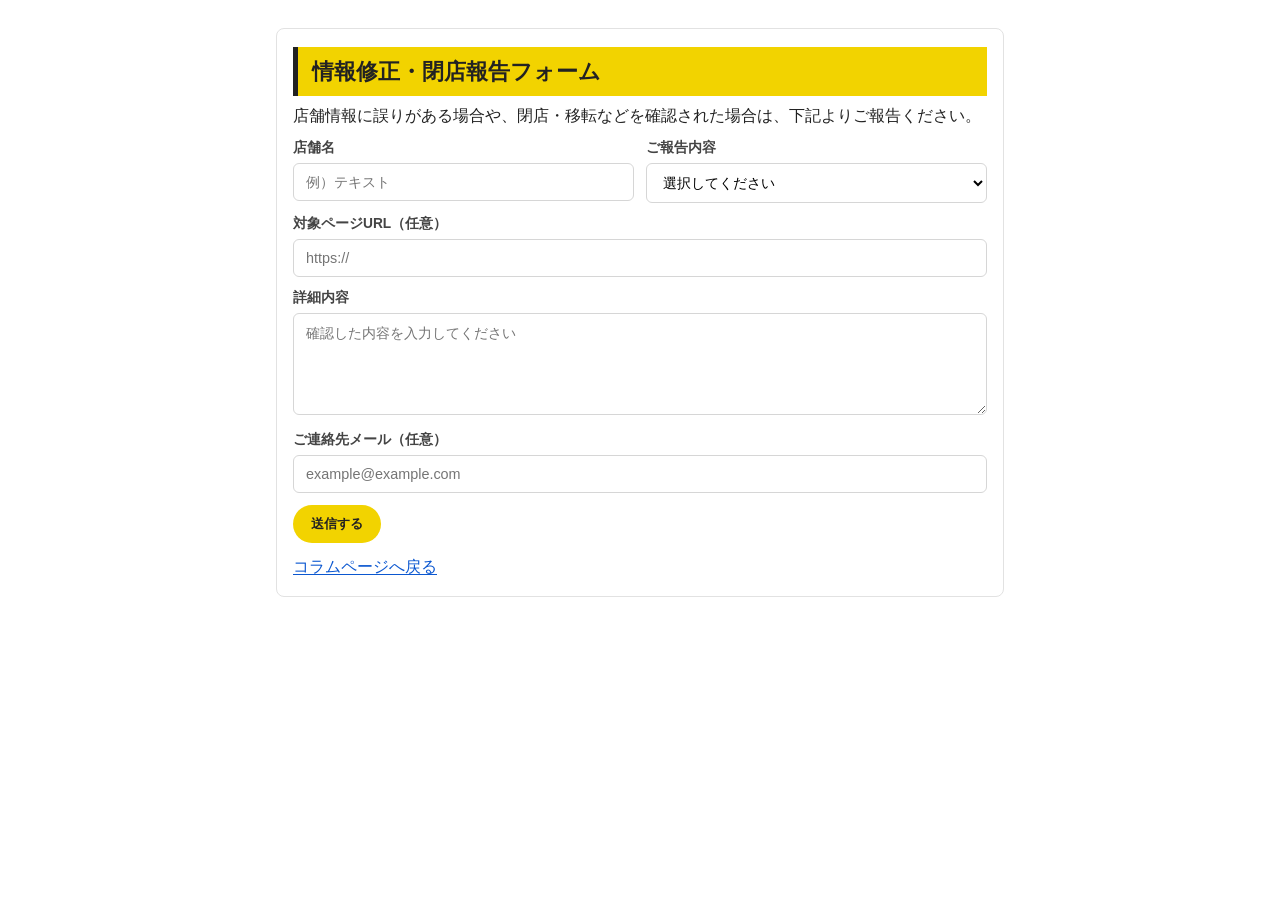
<file: report-form.html>
<!DOCTYPE html>
<html lang="ja">
<head>
  <meta charset="UTF-8">
  <meta name="viewport" content="width=device-width, initial-scale=1.0">
  <title>情報修正・閉店報告フォーム</title>
  <link rel="stylesheet" href="style.css?v=6253471">
  <style>
    .report-page {
      max-width: 760px;
      margin: 28px auto;
      padding: 0 16px 32px;
    }

    .report-card {
      background: #ffffff;
      border: 1px solid #e2e2e2;
      border-radius: 8px;
      padding: 18px 16px;
    }

    .report-page h1 {
      margin: 0 0 10px;
      font-size: 1.35rem;
      border-left: 5px solid #222222;
      background: #f2d300;
      padding: 10px 14px;
    }

    .report-page p {
      margin: 0 0 12px;
    }

    .report-grid {
      display: grid;
      grid-template-columns: 1fr 1fr;
      gap: 12px;
    }

    .report-field {
      margin-bottom: 12px;
    }

    .report-field label {
      display: block;
      margin-bottom: 6px;
      font-size: 0.86rem;
      font-weight: 700;
      color: #444444;
    }

    .report-field input,
    .report-field select,
    .report-field textarea {
      width: 100%;
      border: 1px solid #d6d6d6;
      border-radius: 6px;
      background-color: #ffffff;
      padding: 10px 12px;
      font-size: 0.9rem;
      font-family: inherit;
    }

    .report-field textarea {
      resize: vertical;
    }

    .report-submit {
      border: 0;
      border-radius: 999px;
      background-color: #f2d300;
      color: #222222;
      font-weight: 700;
      padding: 10px 18px;
      cursor: pointer;
    }

    .back-link {
      display: inline-block;
      margin-top: 14px;
      color: #0b57d0;
      text-decoration: underline;
      text-underline-offset: 2px;
    }

    @media screen and (max-width: 640px) {
      .report-grid {
        grid-template-columns: 1fr;
      }
    }
  </style>
</head>
<body>
  <main class="report-page">
    <div class="report-card">
      <h1>情報修正・閉店報告フォーム</h1>
      <p>店舗情報に誤りがある場合や、閉店・移転などを確認された場合は、下記よりご報告ください。</p>

      <form action="#" method="post">
        <div class="report-grid">
          <div class="report-field">
            <label for="store-name">店舗名</label>
            <input id="store-name" name="storeName" type="text" placeholder="例）テキスト">
          </div>

          <div class="report-field">
            <label for="report-type">ご報告内容</label>
            <select id="report-type" name="reportType">
              <option value="">選択してください</option>
              <option>情報が間違っている</option>
              <option>閉店している</option>
              <option>移転している</option>
              <option>その他</option>
            </select>
          </div>
        </div>

        <div class="report-field">
          <label for="report-url">対象ページURL（任意）</label>
          <input id="report-url" name="targetUrl" type="url" placeholder="https://">
        </div>

        <div class="report-field">
          <label for="report-detail">詳細内容</label>
          <textarea id="report-detail" name="detail" rows="5" placeholder="確認した内容を入力してください"></textarea>
        </div>

        <div class="report-field">
          <label for="report-email">ご連絡先メール（任意）</label>
          <input id="report-email" name="email" type="email" placeholder="example@example.com">
        </div>

        <button class="report-submit" type="submit">送信する</button>
      </form>

      <a class="back-link" href="index.html">コラムページへ戻る</a>
    </div>
  </main>
</body>
</html>
</file>
<file: style.css>
/* --- ベース設定 --- */
* {
  box-sizing: border-box;
}

body {
  margin: 0;
  font-family: "Hiragino Kaku Gothic ProN", "Yu Gothic", sans-serif;
  color: #222222;
  background-color: #ffffff;
}

a {
  color: inherit;
}

/* --- ヘッダー（白 + 黄） --- */
.header-top {
  background-color: #ffffff;
  border-bottom: 1px solid #dddddd;
}

.header-nav {
  background-color: #f2d300;
  border-bottom: 1px solid #d0b300;
}

.header-inner {
  width: min(100%, 1160px);
  margin: 0 auto;
  padding: 10px 20px;
}

.site-logo {
  font-weight: 800;
  letter-spacing: 0.04em;
}

.site-logo span {
  font-size: 0.7em;
  font-weight: 500;
}

.site-copy {
  margin-top: 4px;
  font-size: 0.8rem;
  color: #555555;
}

.header-top-main {
  display: flex;
  align-items: center;
  justify-content: space-between;
}

.hamburger {
  display: none;
  width: 40px;
  height: 34px;
  border: 1px solid #dddddd;
  background: #ffffff;
  border-radius: 4px;
  padding: 7px 8px;
  cursor: pointer;
}

.hamburger span {
  display: block;
  width: 100%;
  height: 2px;
  background: #222222;
}

.hamburger span + span {
  margin-top: 5px;
}

.nav-items {
  display: flex;
  gap: 24px;
  font-size: 0.86rem;
  font-weight: 600;
}

/* --- コンテンツ全体 --- */
.page-shell {
  width: min(100%, 1160px);
  margin: 0 auto;
  padding: 18px 20px 36px;
}

.breadcrumb {
  display: flex;
  align-items: center;
  gap: 8px;
  font-size: 0.78rem;
  color: #777777;
  margin: 4px 0 18px;
}

.breadcrumb a {
  text-decoration: none;
}

.breadcrumb .current {
  color: #444444;
}

.page-layout {
  display: grid;
  grid-template-columns: minmax(0, 720px) 300px;
  gap: 28px;
  align-items: start;
}

.column-content {
  background-color: #ffffff;
  padding: 24px;
  line-height: 1.8;
  min-width: 0;
}

.article-title {
  margin: 0 0 18px;
  font-size: 1.72rem;
  line-height: 1.45;
  font-weight: 700;
  padding-bottom: 14px;
  border-bottom: 3px solid #f2d300;
}

.hero-image,
.sub-image {
  width: 100%;
  display: block;
  aspect-ratio: 1000 / 560;
  object-fit: cover;
  margin: 0 0 24px;
}

.editor-profile {
  margin: 0 0 24px;
  padding: 14px;
  border: 1px solid #e4e4e4;
  border-radius: 8px;
  background-color: #ffffff;
  display: flex;
  align-items: center;
  gap: 14px;
}

.editor-avatar {
  width: 76px;
  height: 76px;
  border-radius: 50%;
  object-fit: cover;
  flex-shrink: 0;
}

.editor-body {
  min-width: 0;
}

.editor-label {
  margin: 0 0 4px;
  font-size: 0.8rem;
  color: #666666;
}

.editor-name {
  margin: 0 0 6px;
  font-size: 1rem;
  font-weight: 700;
  display: inline-block;
  border-bottom: 2px solid #f2d300;
  padding-bottom: 2px;
}

.editor-desc {
  margin: 0;
  font-size: 0.9rem;
  line-height: 1.6;
}

.toc-box {
  margin: 0 0 24px;
  padding: 14px 16px;
  border: 1px solid #aeb8c3;
  background-color: #e8eef5;
}

.toc-title {
  margin: 0 0 10px;
  text-align: center;
  font-weight: 700;
}

.toc-list {
  margin: 0;
  padding-left: 1.4em;
  line-height: 1.6;
}

.toc-list ol {
  margin-top: 4px;
  padding-left: 1.4em;
}

/* --- 見出し2/3/4（左端ちょい黒） --- */
.heading-2,
.heading-3,
.heading-4 {
  margin: 28px 0 14px;
  padding: 10px 14px;
  border-left: 5px solid #222222;
}

.heading-2 {
  background-color: #f2d300;
  font-size: 1.16rem;
}

.heading-3 {
  background-color: #eeeeee;
  font-size: 1.06rem;
}

.heading-4 {
  background-color: #ffffff;
  border-top: 1px solid #e5e5e5;
  border-right: 1px solid #e5e5e5;
  border-bottom: 1px solid #e5e5e5;
  font-size: 1rem;
}

/* --- 1. 吹き出しコメント --- */
.chat-box {
  margin: 2em 0;
}
.chat-left, .chat-right {
  display: flex;
  align-items: flex-start;
  margin-bottom: 20px;
}
.chat-right {
  justify-content: flex-end;
}
.chat-avatar img {
  width: 60px;
  height: 60px;
  border-radius: 50%;
  object-fit: cover;
}
.chat-text {
  position: relative;
  padding: 15px;
  border-radius: 8px;
  max-width: 70%;
  margin: 0 15px;
}
/* 吹き出しの三角部分 */
.chat-text::before {
  content: "";
  position: absolute;
  top: 20px;
  border: 10px solid transparent;
}
.chat-left .chat-text::before {
  left: -20px;
  border-right-color: #FFF9C4; /* 編集長の色に合わせる */
}
.chat-right .chat-text::before {
  right: -20px;
  border-left-color: #E3F2FD; /* 撮影部隊の色に合わせる */
}
/* 編集長（薄い黄色） */
.chat-yellow { background-color: #FFF9C4; }
/* 撮影部隊（薄い水色） */
.chat-blue { background-color: #E3F2FD; }


/* --- 2. 注意喚起枠・Point枠 --- */
.column-warning {
  background-color: #FFF5F5;
  border-left: 5px solid #E53935; /* 赤 */
  padding: 15px 20px;
  margin: 2em 0;
  border-radius: 0 4px 4px 0;
}
.warning-title {
  color: #E53935;
  font-weight: bold;
  margin-bottom: 8px;
}
.column-point {
  background-color: #ffffff;
  border: 2px solid #FBC02D; /* メインの黄色 */
  padding: 25px 20px 20px;
  margin: 2.5em 0;
  border-radius: 4px;
  position: relative;
}
.point-title {
  position: absolute;
  top: -16px;
  left: 15px;
  background-color: #FBC02D;
  color: #FFFFFF;
  font-weight: bold;
  padding: 4px 16px 4px 36px;
  border-radius: 20px;
}

.point-title::before {
  content: "";
  position: absolute;
  left: 12px;
  top: 50%;
  width: 16px;
  height: 16px;
  transform: translateY(-50%);
  background-repeat: no-repeat;
  background-size: contain;
  background-image: url("data:image/svg+xml,%3Csvg xmlns='http://www.w3.org/2000/svg' viewBox='0 0 24 24' fill='none' stroke='%23ffffff' stroke-width='2' stroke-linecap='round' stroke-linejoin='round'%3E%3Cpath d='M9 18h6'/%3E%3Cpath d='M10 22h4'/%3E%3Cpath d='M12 2a7 7 0 0 0-4 12c.6.5 1 1.2 1 2h6c0-.8.4-1.5 1-2a7 7 0 0 0-4-12z'/%3E%3C/svg%3E");
}


/* --- 3. ul, li でのCSS整備 --- */
.custom-list {
  list-style-type: none;
  padding-left: 0;
  margin: 1.5em 0;
  background-color: #fff7dc;
  border: 1px solid #f1e2a6;
  border-radius: 6px;
  overflow: hidden;
}
.custom-list li {
  position: relative;
  padding: 10px 12px 10px 2.1em;
  margin-bottom: 0;
}
/* 黄色のチェックマークをCSSで描画 */
.custom-list li::before {
  content: "✔";
  position: absolute;
  left: 12px;
  color: #FBC02D; /* 黄色 */
  font-weight: bold;
}
/* 特に強調したいテキスト（オレンジ活用） */
.highlight-text {
  color: #E65100;
  font-weight: bold;
}


/* --- 4. tableのCSS整備 --- */
.custom-table {
  width: 100%;
  border-collapse: collapse;
  margin: 2em 0;
  font-size: 0.95em;
  background: #ffffff;
}

.compare-table th,
.compare-table td {
  border: 1px solid #e5dfc1;
  padding: 12px 14px;
  vertical-align: top;
}

.compare-table thead th {
  background-color: #fff7dc;
  text-align: center;
  font-weight: 700;
}

.compare-table .row-title {
  width: 120px;
  background-color: #f2d300;
  color: #222222;
  text-align: center;
  vertical-align: middle;
  white-space: nowrap;
  font-weight: 700;
}

.service-head img {
  width: 100%;
  max-width: 200px;
  height: 56px;
  object-fit: contain;
  display: block;
  margin: 0 auto 8px;
}

.service-name {
  font-weight: 700;
  text-align: center;
}

.compare-table tbody td {
  background-color: #ffffff;
}

.score {
  font-size: 1.9rem;
  font-weight: 800;
  color: #e65100;
  line-height: 1;
  margin-right: 6px;
}

.feature-list {
  list-style: none;
  margin: 0;
  padding: 0;
}

.feature-list li {
  position: relative;
  padding-left: 1.3em;
  margin-bottom: 5px;
}

.feature-list li::before {
  content: "◯";
  position: absolute;
  left: 0;
  color: #e65100;
  font-weight: 700;
}

.compare-cta {
  display: inline-block;
  width: 100%;
  text-align: center;
  padding: 9px 10px;
  text-decoration: none;
  background-color: #d63b3b;
  color: #ffffff;
  font-weight: 700;
  border: 1px solid #b32d2d;
  border-radius: 6px;
}

.compare-cta:hover {
  opacity: 0.92;
}

/* テーブル内の差し色 */
.status-good { color: #0288D1; font-weight: bold; } /* 青系 */
.status-warning { color: #E53935; font-weight: bold; } /* 赤系 */

.table-scroll {
  width: 100%;
  max-width: 100%;
  overflow-x: auto;
  -webkit-overflow-scrolling: touch;
  position: relative;
}

.table-scroll .compare-table {
  min-width: 620px;
}

.table-scroll .compare-table.compare-table--wide {
  min-width: 980px;
}

.table-scroll-note {
  display: block;
  margin: 0 0 8px;
  font-size: 0.78rem;
  color: #666666;
}

.table-scroll-edge-hint {
  display: none;
  position: absolute;
  right: 8px;
  top: 50%;
  transform: translateY(-50%);
  align-items: center;
  justify-content: center;
  flex-direction: row;
  gap: 4px;
  color: #b89d2b;
  pointer-events: none;
  z-index: 3;
  opacity: 0;
}

.table-scroll.has-overflow:not(.has-scrolled) .table-scroll-edge-hint {
  display: flex;
  animation: edge-swipe-loop 1.35s ease-out infinite;
}

.table-scroll-edge-hint .edge-arrow {
  font-size: 1.35rem;
  line-height: 1;
}

.table-scroll-edge-hint .edge-hand {
  font-size: 1.55rem;
  line-height: 1;
}

@keyframes edge-swipe-loop {
  0% {
    transform: translate(10px, -50%);
    opacity: 0;
  }
  18% {
    opacity: 1;
  }
  65% {
    transform: translate(-18px, -50%);
    opacity: 1;
  }
  100% {
    transform: translate(-28px, -50%);
    opacity: 0;
  }
}

.table-scroll-hint {
  display: none;
  position: absolute;
  left: 50%;
  top: 48%;
  transform: translate(-50%, -50%);
  background: rgba(45, 45, 45, 0.78);
  color: #ffffff;
  border-radius: 8px;
  padding: 8px 10px;
  text-align: center;
  line-height: 1.1;
  z-index: 2;
  pointer-events: none;
  opacity: 0;
  transition: opacity 0.2s ease;
}

.table-scroll.show-hint .table-scroll-hint {
  opacity: 1;
}

.table-scroll.show-hint .hint-arrows,
.table-scroll.show-hint .hint-hand {
  animation: hint-swipe 1.1s ease-in-out 2;
}

.table-scroll-hint .hint-arrows {
  display: block;
  font-size: 1.3rem;
}

.table-scroll-hint .hint-hand {
  display: block;
  font-size: 1.65rem;
  margin-top: -2px;
}

.table-scroll-hint .hint-text {
  display: block;
  font-size: 0.7rem;
}

@keyframes hint-swipe {
  0%,
  100% {
    transform: translateX(0);
  }
  25% {
    transform: translateX(10px);
  }
  75% {
    transform: translateX(-10px);
  }
}


/* --- 5. 内部リンク（カードタイプ） --- */
.card-link {
  display: flex;
  background-color: #FFFFFF;
  border: 1px solid #E0E0E0;
  border-radius: 8px;
  overflow: hidden;
  text-decoration: none;
  color: #333333;
  transition: all 0.3s ease; /* ホバー時のアニメーション設定 */
  margin: 2em 0;
}
.card-link:hover {
  border-color: #2196F3; /* ホバー時に水色/青の枠線 */
  box-shadow: 0 4px 12px rgba(33, 150, 243, 0.15); /* ふんわり青い影 */
  transform: translateY(-2px); /* 少し上に浮く */
}
.card-image img {
  width: 200px;
  height: 100%;
  object-fit: cover;
}
.card-content {
  padding: 15px 20px;
  display: flex;
  flex-direction: column;
  justify-content: center;
  flex: 1;
}
.card-title {
  font-weight: bold;
  font-size: 1.1em;
  margin-bottom: 8px;
}
.card-desc {
  font-size: 0.9em;
  color: #666666;
  margin-bottom: 12px;
}
.card-btn {
  font-size: 0.85em;
  color: #2196F3; /* クリックを促す青 */
  font-weight: bold;
  text-align: right;
  margin-top: auto;
}

/* --- FAQ アコーディオン --- */
.faq-section {
  margin-top: 28px;
}

.faq-heading {
  margin: 0;
  padding: 12px 16px;
  background-color: #f2d300;
  border-left: 5px solid #111111;
  font-size: 1.16rem;
  font-weight: 700;
}

.faq-lead {
  margin: 18px 0 16px;
}

.faq-accordion {
  border-radius: 0 0 10px 10px;
  overflow: hidden;
}

.faq-item {
  background-color: #ffffff;
  border-top: 1px solid #d6d6d6;
}

.faq-item summary {
  list-style: none;
  cursor: pointer;
  position: relative;
  padding: 18px 52px 18px 18px;
  font-size: 1.02rem;
  font-weight: 500;
}

.faq-item summary::-webkit-details-marker {
  display: none;
}

.faq-item summary::after {
  content: "+";
  position: absolute;
  right: 18px;
  top: 50%;
  transform: translateY(-50%);
  color: #b88600;
  font-size: 1.9rem;
  line-height: 1;
}

.faq-item[open] summary::after {
  content: "×";
  font-size: 1.65rem;
}

.faq-answer {
  background-color: #ffffff;
  padding: 0 18px 18px 18px;
}

.faq-answer p {
  margin: 0;
  padding: 12px 16px;
  border-left: 3px solid #f2d300;
  background-color: #ffffff;
}

/* --- 情報修正フォーム --- */
.report-section {
  margin-top: 18px;
}

.report-box {
  padding: 12px 14px;
  border: 1px solid #d9d9d9;
  border-radius: 6px;
  background-color: #f3f3f3;
}

.report-lead {
  margin: 0;
  font-size: 0.9rem;
  line-height: 1.6;
}

.report-inline-link {
  color: #0b57d0;
  font-weight: 700;
  text-decoration: underline;
  text-underline-offset: 2px;
}

.report-inline-link:hover {
  opacity: 0.85;
}

.zoom-target {
  cursor: zoom-in;
}

.image-lightbox {
  position: fixed;
  inset: 0;
  background: rgba(0, 0, 0, 0.82);
  display: none;
  align-items: center;
  justify-content: center;
  padding: 20px;
  z-index: 9999;
}

.image-lightbox.is-open {
  display: flex;
}

.lightbox-image {
  max-width: min(100%, 980px);
  max-height: 90vh;
  border-radius: 6px;
  box-shadow: 0 10px 32px rgba(0, 0, 0, 0.35);
  background: #ffffff;
}

.lightbox-close {
  position: absolute;
  top: 16px;
  right: 16px;
  width: 38px;
  height: 38px;
  border: 0;
  border-radius: 999px;
  background: rgba(255, 255, 255, 0.9);
  color: #222222;
  font-size: 1.45rem;
  line-height: 1;
  cursor: pointer;
}

/* --- 右サイド --- */
.side-panel {
  display: flex;
  flex-direction: column;
  gap: 18px;
  min-width: 0;
}

.side-card {
  background-color: #ffffff;
  padding: 16px 14px;
}

.side-title {
  margin: 0 0 12px;
  font-size: 1.8rem;
  line-height: 1;
  font-weight: 700;
}

.side-title span {
  margin-left: 6px;
  font-size: 0.72rem;
  color: #666666;
  font-weight: 600;
}

.search-box {
  display: flex;
}

.search-box input {
  flex: 1;
  border: 1px solid #d6d6d6;
  background: #ffffff;
  font-size: 0.8rem;
  padding: 10px 10px;
}

.search-box button {
  width: 40px;
  border: 0;
  background: #b9132f;
  color: #ffffff;
  font-size: 1.1rem;
  cursor: pointer;
}

.area-grid {
  display: grid;
  grid-template-columns: 1fr 1fr;
  gap: 10px 8px;
}

.area-item {
  text-decoration: none;
  text-align: center;
  font-size: 0.75rem;
}

.thumb {
  display: block;
  width: 100%;
  aspect-ratio: 4 / 2.4;
  margin-bottom: 4px;
  background-size: cover;
  background-position: center;
}

.thumb-1 { background-image: linear-gradient(135deg, #e8bfc4, #7ab1d3); }
.thumb-2 { background-image: linear-gradient(135deg, #2b2d42, #6882c5); }
.thumb-3 { background-image: linear-gradient(135deg, #c7d7e2, #a6c2d8); }
.thumb-4 { background-image: linear-gradient(135deg, #7188a8, #4f6585); }
.thumb-5 { background-image: linear-gradient(135deg, #668ac8, #9fc2ea); }
.thumb-6 { background-image: linear-gradient(135deg, #6f8ca4, #b7c6d7); }

/* レスポンシブ調整 */
@media screen and (max-width: 1024px) {
  .page-layout {
    grid-template-columns: 1fr;
  }

  .column-content {
    max-width: 760px;
  }

  .side-panel {
    max-width: 760px;
  }
}

@media screen and (max-width: 640px) {
  .header-inner,
  .page-shell {
    padding-left: 14px;
    padding-right: 14px;
  }

  .hamburger {
    display: inline-block;
  }

  .header-nav {
    display: none;
  }

  .site-header.nav-open .header-nav {
    display: block;
  }

  .nav-items {
    flex-direction: column;
    align-items: flex-start;
    gap: 12px;
    font-size: 0.78rem;
    overflow: visible;
    white-space: normal;
  }

  .column-content {
    padding: 16px;
  }

  .article-title {
    font-size: 1.35rem;
  }

  .editor-profile {
    align-items: flex-start;
  }

  .card-link {
    flex-direction: column;
  }

  .card-image img {
    width: 100%;
    height: auto;
    aspect-ratio: 16 / 9;
  }

  .chat-text {
    max-width: 85%;
  }

  .table-scroll-note {
    display: block;
  }

  .table-scroll-hint {
    display: block;
  }

}
</file>
